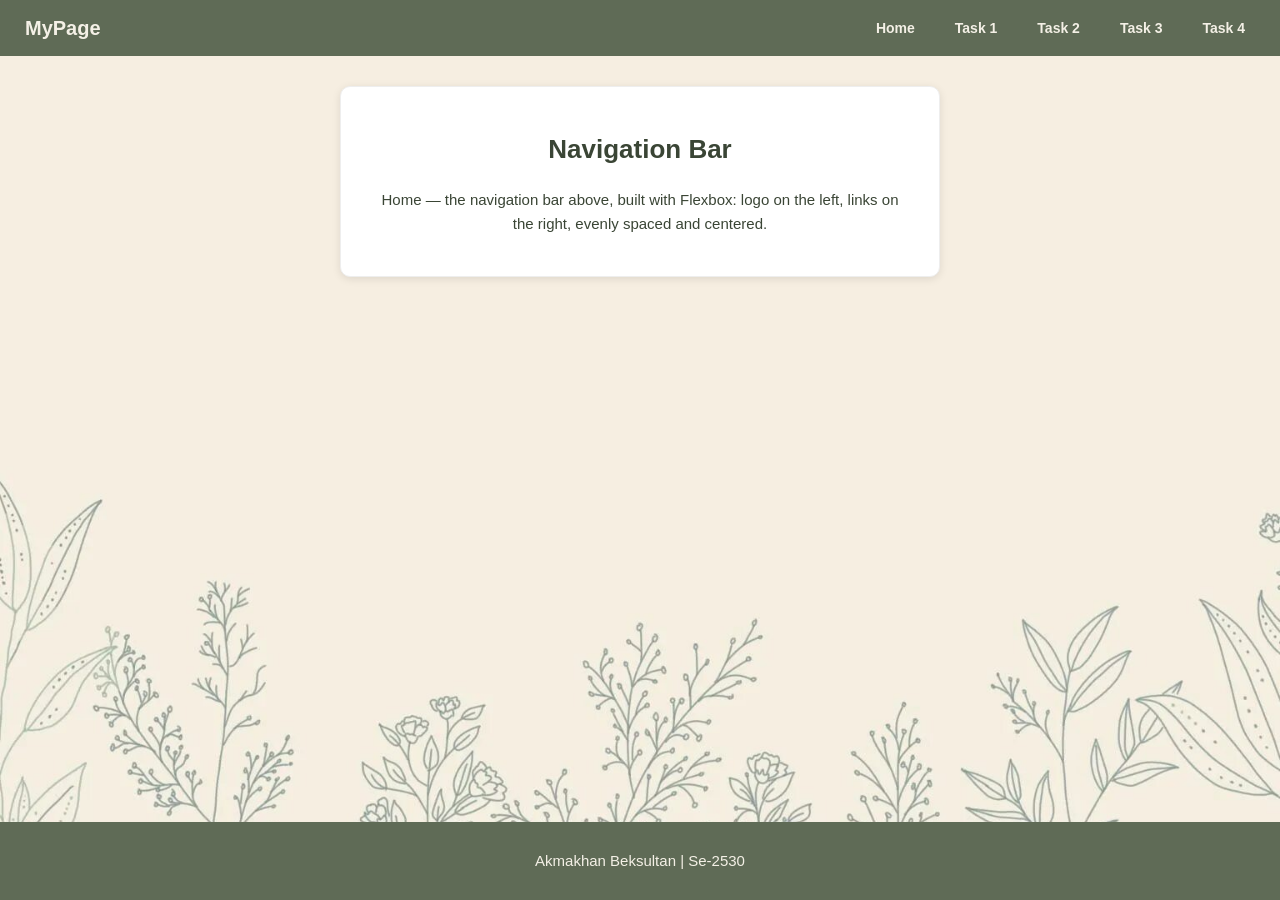
<file: index.html>
<!DOCTYPE html>
<html lang="en">
<head>
  <meta charset="UTF-8">
  <title>Navigation Bar</title>
  <link rel="stylesheet" href="style.css">
</head>
<body>

  <header>
    <a href="index.html" class="logo">MyPage</a>
    <nav>
      <ul>
        <li><a href="task0.html">Home</a></li>
        <li><a href="task1.html">Task 1</a></li>
        <li><a href="task2.html">Task 2</a></li>
        <li><a href="task3.html">Task 3</a></li>
        <li><a href="task4.html">Task 4</a></li>
      </ul>
    </nav>
  </header>

  <main>
    <div class="page-card">
      <h1>Navigation Bar</h1>
      <p>
        Home — the navigation bar above, built with Flexbox: logo on the
        left, links on the right, evenly spaced and centered.
      </p>
    </div>
  </main>

  <footer>
    <p> Akmakhan Beksultan | Se-2530</p>
  </footer>

</body>
</html>
</file>
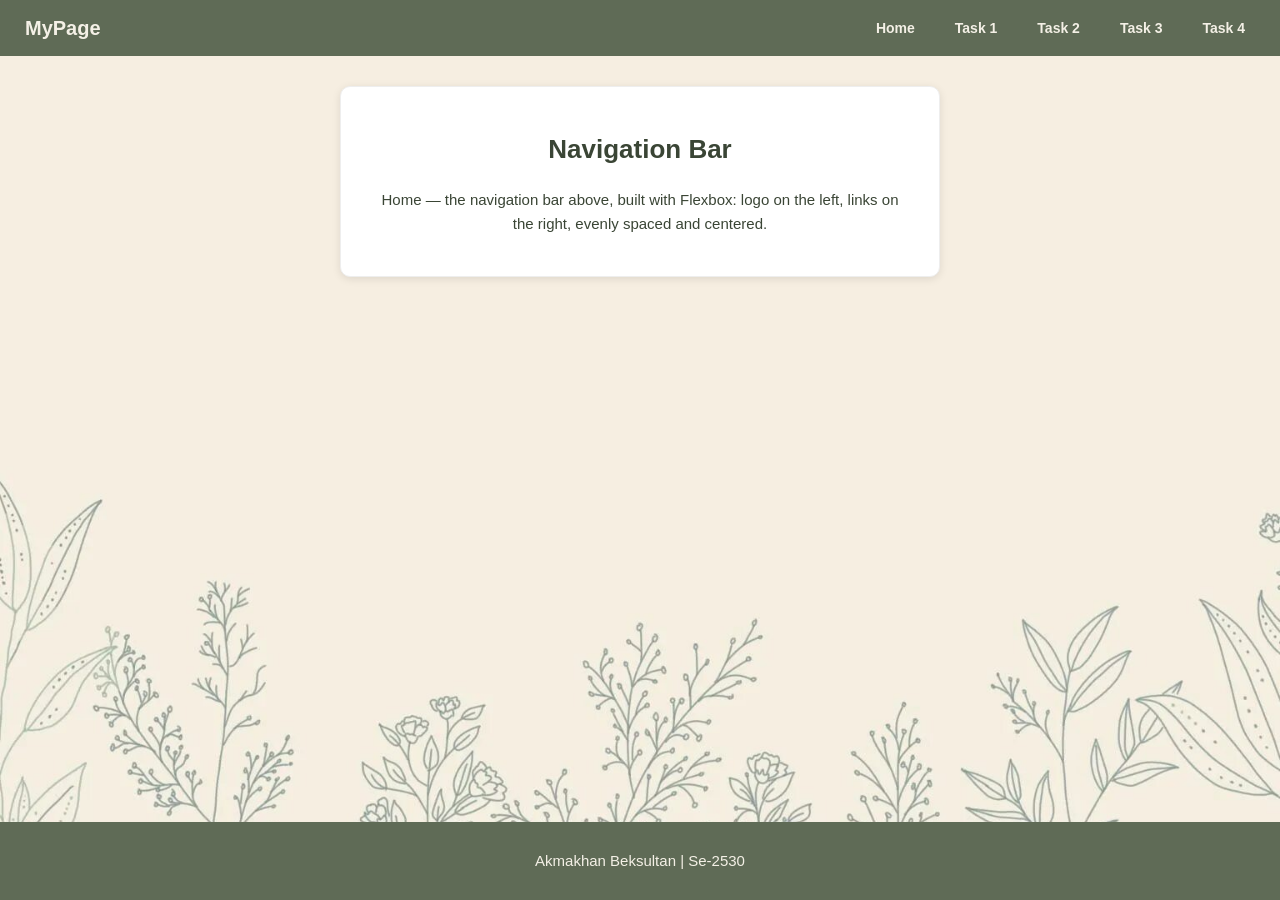
<file: task0.html>
<!DOCTYPE html>
<html lang="en">
<head>
  <meta charset="UTF-8">
  <title>Navigation Bar</title>
  <link rel="stylesheet" href="style.css">
</head>
<body>

  <header>
    <a href="index.html" class="logo">MyPage</a>
    <nav>
      <ul>
        <li><a href="task0.html">Home</a></li>
        <li><a href="task1.html">Task 1</a></li>
        <li><a href="task2.html">Task 2</a></li>
        <li><a href="task3.html">Task 3</a></li>
        <li><a href="task4.html">Task 4</a></li>
      </ul>
    </nav>
  </header>

  <main>
    <div class="page-card">
      <h1>Navigation Bar</h1>
      <p>
        Home — the navigation bar above, built with Flexbox: logo on the
        left, links on the right, evenly spaced and centered.
      </p>
    </div>
  </main>

  <footer>
    <p> Akmakhan Beksultan | Se-2530</p>
  </footer>

</body>
</html>
</file>
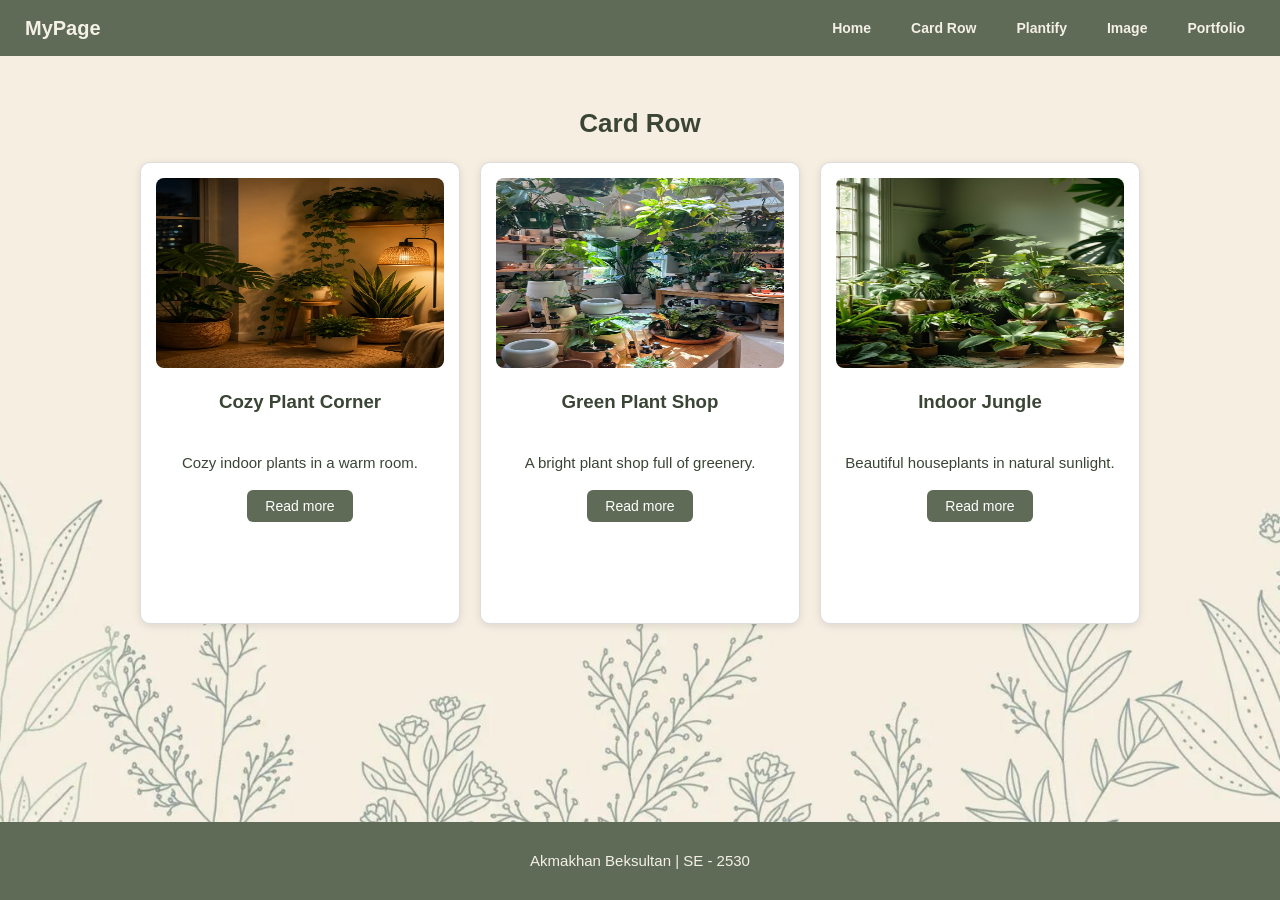
<file: task1.html>
<!DOCTYPE html>
<html lang="en">
<head>
  <meta charset="UTF-8">
  <title>Task 1 - Card Row</title>
  <link rel="stylesheet" href="style.css">
</head>
<body>

  <header>
    <div class="logo">MyPage</div>
    <nav>
      <ul>
        <li><a href="index.html">Home</a></li>
        <li><a href="task1.html">Card Row</a></li>
        <li><a href="task2.html">Plantify</a></li>
        <li><a href="task3.html">Image</a></li>
        <li><a href="task4.html">Portfolio</a></li>
      </ul>
    </nav>
  </header>

  <main>
    <h1>Card Row</h1>

    <div class="card-container">

      <div class="card">
        <img src="images/1.jpg" alt="Card 1 image">
        <h3>Cozy Plant Corner</h3>
        <p>Cozy indoor plants in a warm room.</p>
        <button>Read more</button>
      </div>

      <div class="card">
        <img src="images/2.jpg" alt="Card 2 image">
        <h3>Green Plant Shop</h3>
        <p>A bright plant shop full of greenery.</p>
        <button>Read more</button>
      </div>

      <div class="card">
        <img src="images/3.jpg" alt="Card 3 image">
        <h3>Indoor Jungle</h3>
        <p>Beautiful houseplants in natural sunlight.</p>
        <button>Read more</button>
      </div>

    </div>
  </main>

  <footer>
    <p> Akmakhan Beksultan | SE - 2530</p>
  </footer>

</body>
</html>
</file>
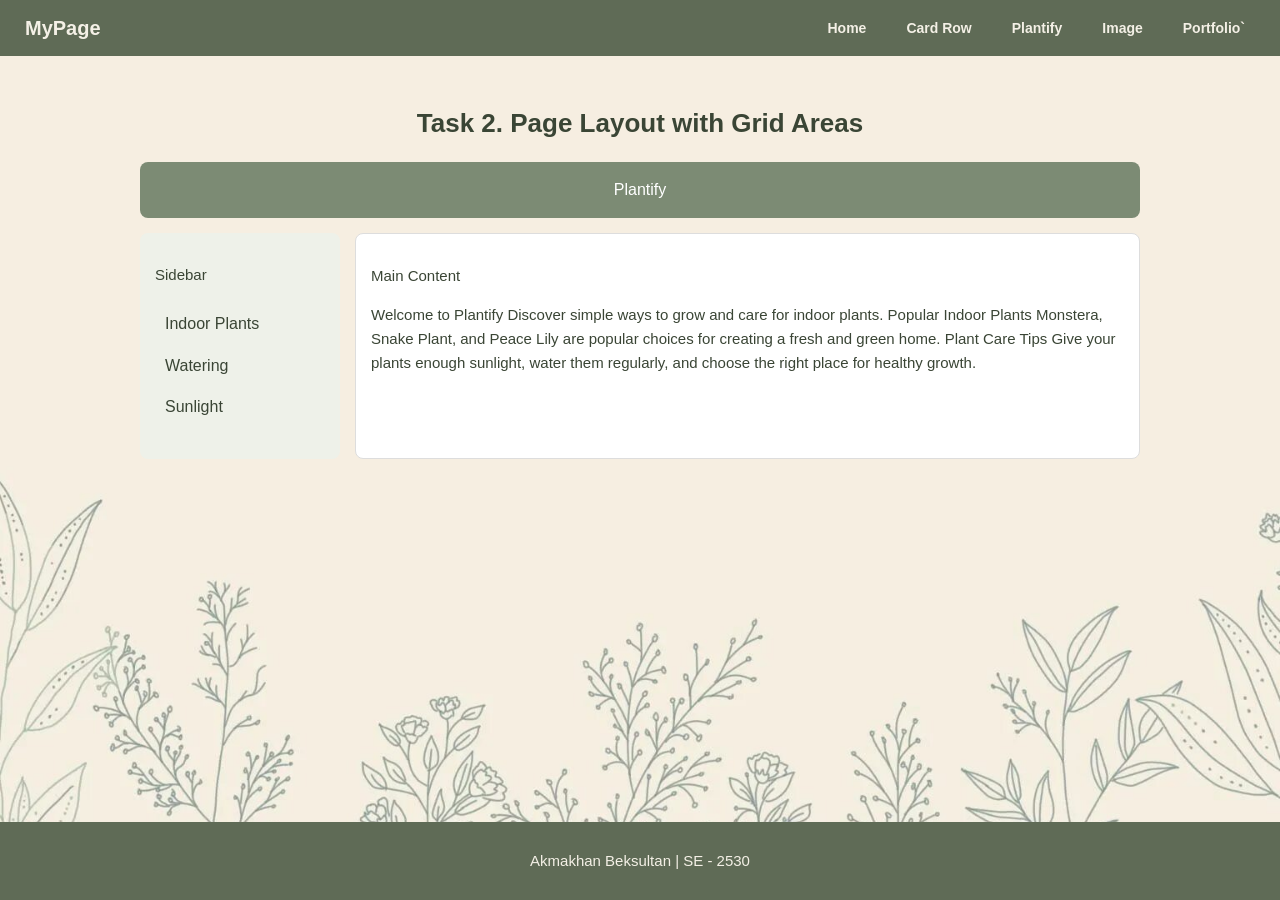
<file: task2.html>
<!DOCTYPE html>
<html lang="en">
<head>
  <meta charset="UTF-8">
  <title>Task 2 - Page Layout with Grid</title>
  <link rel="stylesheet" href="style.css">
</head>
<body>

  <header>
    <div class="logo">MyPage</div>
    <nav>
      <ul>
        <li><a href="index.html">Home</a></li>
        <li><a href="task1.html">Card Row</a></li>
        <li><a href="task2.html">Plantify</a></li>
        <li><a href="task3.html">Image</a></li>
        <li><a href="task4.html">Portfolio`</a></li>
      </ul>
    </nav>
  </header>

  <main>
    <h1>Task 2. Page Layout with Grid Areas</h1>

    <div class="grid-layout">

      <div class="grid-header">Plantify</div>

      <div class="grid-sidebar">
        <p>Sidebar</p>
        <ul>
          <li><a href="https://www.rhs.org.uk/plants"> Indoor Plants</a></li>
          <li><a href="https://www.rhs.org.uk/houseplants/watering">Watering</a></li>
          <li><a href="https://www.rhs.org.uk/houseplants/light">Sunlight</a></li>
        </ul>
      </div>

      <div class="grid-main">
        <p>Main Content</p>
        <p>Welcome to Plantify
        Discover simple ways to grow and care for indoor plants.
        
        Popular Indoor Plants
        Monstera, Snake Plant, and Peace Lily are popular choices for creating a fresh and green home.
        
        Plant Care Tips
        Give your plants enough sunlight, water them regularly, and choose the right place for healthy growth.</p>
  </main>

  <footer>
    <p> Akmakhan Beksultan | SE - 2530</p>
  </footer>

</body>
</html>
</file>
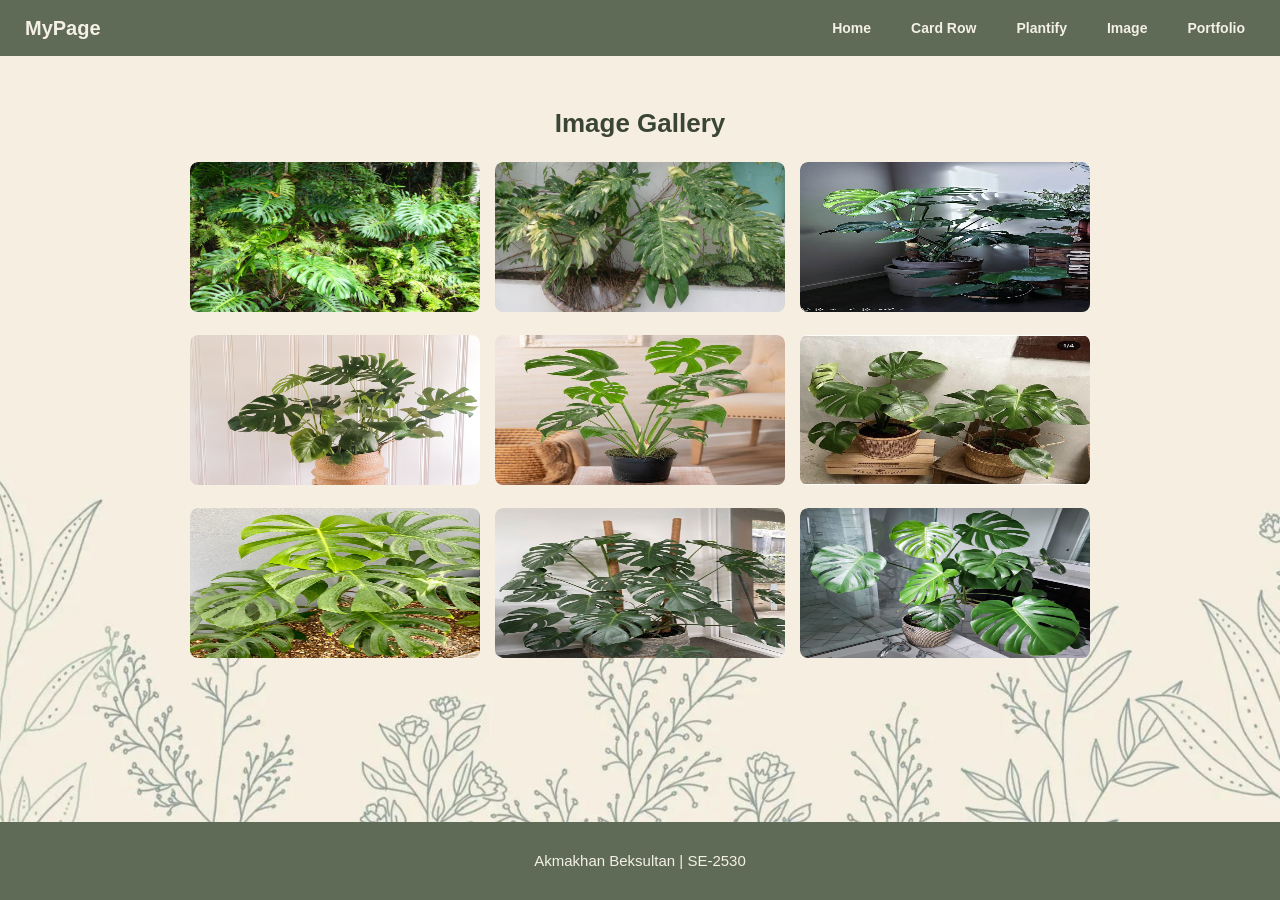
<file: task3.html>
<!DOCTYPE html>
<html lang="en">
<head>
  <meta charset="UTF-8">
  <title>Task 3 - Image Gallery</title>
  <link rel="stylesheet" href="style.css">
</head>
<body>

  <header>
    <div class="logo">MyPage</div>
    <nav>
      <ul>
        <li><a href="index.html">Home</a></li>
        <li><a href="task1.html">Card Row</a></li>
        <li><a href="task2.html">Plantify</a></li>
        <li><a href="task3.html">Image</a></li>
        <li><a href="task4.html">Portfolio</a></li>
      </ul>
    </nav>
  </header>

  <main>
    <h1>Image Gallery</h1>

    <div class="gallery">

      <div class="gallery-item">
        <img src="images/5.jpg" alt="Gallery image 1">
        <div class="gallery-caption">Photo 1</div>
      </div>

      <div class="gallery-item">
        <img src="images/6.jpg" alt="Gallery image 2">
        <div class="gallery-caption">Photo 2</div>
      </div>

      <div class="gallery-item">
        <img src="images/7.jpg" alt="Gallery image 3">
        <div class="gallery-caption">Photo 3</div>
      </div>

      <div class="gallery-item">
        <img src="images/8.jpg" alt="Gallery image 4">
        <div class="gallery-caption">Photo 4</div>
      </div>

      <div class="gallery-item">
        <img src="images/9.jpg" alt="Gallery image 5">
        <div class="gallery-caption">Photo 5</div>
      </div>

      <div class="gallery-item">
        <img src="images/10.jpg" alt="Gallery image 6">
        <div class="gallery-caption">Photo 6</div>
      </div>

      <div class="gallery-item">
        <img src="images/11.jpg" alt="Gallery image 7">
        <div class="gallery-caption">Photo 7</div>
      </div>

      <div class="gallery-item">
        <img src="images/12.jpg" alt="Gallery image 8">
        <div class="gallery-caption">Photo 8</div>
      </div>

      <div class="gallery-item">
        <img src="images/13.jpg" alt="Gallery image 9">
        <div class="gallery-caption">Photo 9</div>
      </div>

    </div>
  </main>

  <footer>
    <p>Akmakhan Beksultan | SE-2530 </p>
  </footer>

</body>
</html>
</file>
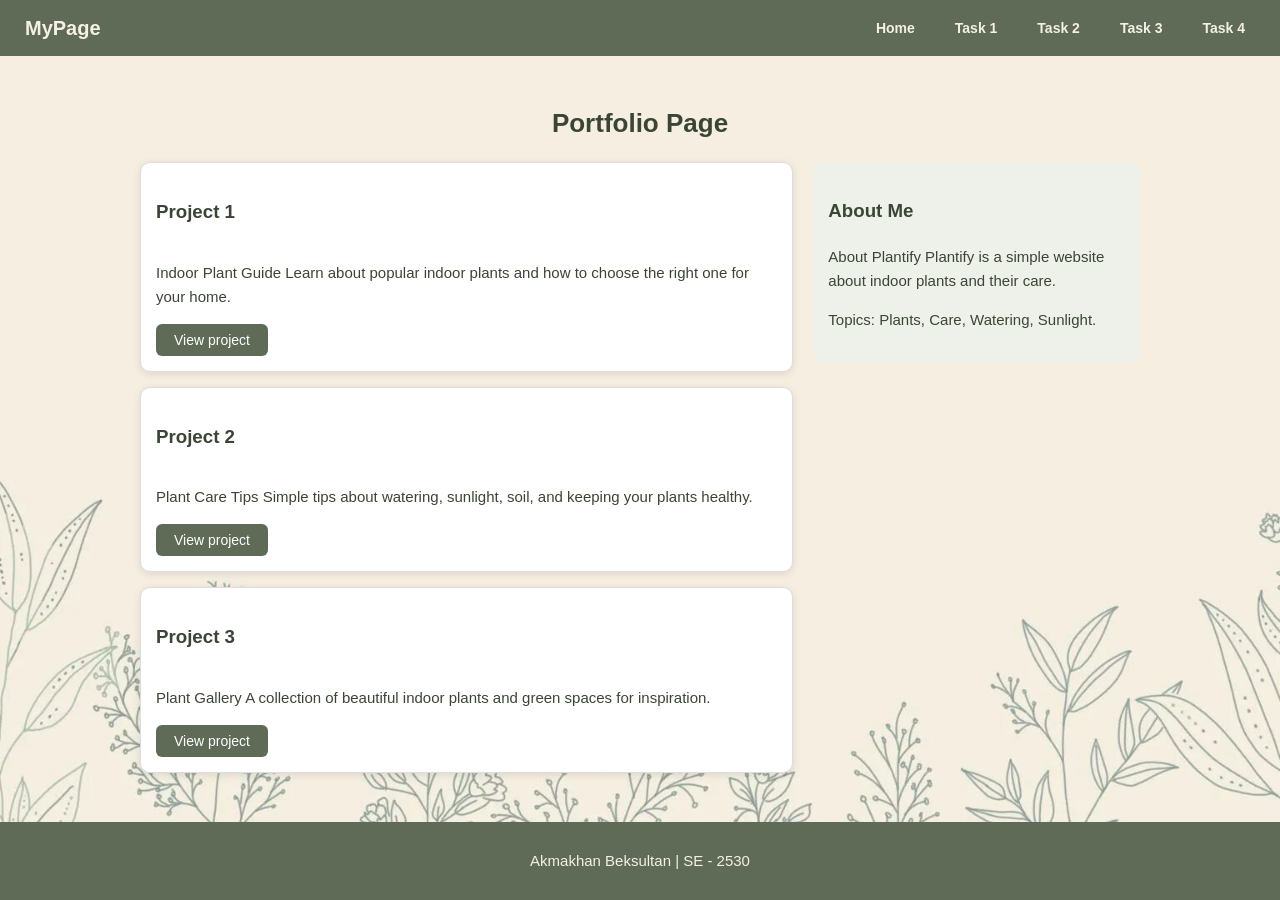
<file: task4.html>
<!DOCTYPE html>
<html lang="en">
<head>
  <meta charset="UTF-8">
  <title>Task 4 - Portfolio Page</title>
  <link rel="stylesheet" href="style.css">
</head>
<body>

  <header>
    <div class="logo">MyPage</div>
    <nav>
      <ul>
        <li><a href="task0.html">Home</a></li>
        <li><a href="task1.html">Task 1</a></li>
        <li><a href="task2.html">Task 2</a></li>
        <li><a href="task3.html">Task 3</a></li>
        <li><a href="task4.html">Task 4</a></li>
      </ul>
    </nav>
  </header>

  <main>
    <h1>Portfolio Page</h1>

    <div class="portfolio-layout">

      <div class="portfolio-projects">

        <div class="project-card">
          <h3>Project 1</h3>
          <p>Indoor Plant Guide
          Learn about popular indoor plants and how to choose the right one for your home.</p>
          <button>View project</button>
        </div>

        <div class="project-card">
          <h3>Project 2</h3>
          <p>Plant Care Tips
          Simple tips about watering, sunlight, soil, and keeping your plants healthy.</p>
          <button>View project</button>
        </div>

        <div class="project-card">
          <h3>Project 3</h3>
          <p>Plant Gallery
          A collection of beautiful indoor plants and green spaces for inspiration.</p>
          <button>View project</button>
        </div>

      </div>

      <div class="portfolio-info">
        <h3>About Me</h3>
        <p>About Plantify
        
        Plantify is a simple website about indoor plants and their care.</p>
        <p>Topics: Plants, Care, Watering, Sunlight.</p>
      </div>

    </div>
  </main>

  <footer>
    <p> Akmakhan Beksultan | SE - 2530</p>
  </footer>

</body>
</html>
</file>
<file: style.css>
html {
  height: 100%;
}

body {
  min-height: 100%;
  display: flex;
  flex-direction: column;
  margin: 0;
  padding: 0;
  font-family: 'Segoe UI', Arial, sans-serif;
  line-height: 1.6;
  color: #3a4535;
  background-color: #e8dfc8;
  background-image: url('i.jfif');
  background-size: cover;
  background-position: center;
  background-repeat: no-repeat;
  background-attachment: fixed;
}

/* Navigation Bar */

header {
  display: flex;
  flex-direction: row;
  justify-content: space-between;
  align-items: center;
  background-color: #5f6b56;
  padding: 12px 25px;
}

.logo {
  color: #f4f0e6;
  font-size: 20px;
  font-weight: bold;
  text-decoration: none;
}

nav ul {
  display: flex;
  flex-direction: row;
  align-items: center;
  gap: 20px;
  list-style: none;
  margin: 0;
  padding: 0;
}

nav ul li a {
  color: #f4f0e6;
  text-decoration: none;
  font-size: 14px;
  font-weight: bold;
  padding: 6px 10px;
}

nav ul li a:hover {
  background-color: #7c8b74;
  border-radius: 5px;
}

/*Page content wrapper*/

main {
  flex-grow: 1;
  display: flex;
  flex-direction: column;
  align-items: center;
  padding: 30px 20px;
}

.page-card {
  background-color: #ffffff;
  border: 1px solid #eeeeee;
  border-radius: 10px;
  box-shadow: 0 2px 8px rgba(0, 0, 0, 0.1);
  padding: 25px 30px;
  max-width: 600px;
  width: 100%;
  text-align: center;
  box-sizing: border-box;
}

h1 {
  text-align: center;
  font-size: 26px;
  color: #3a4535;
}

p {
  font-size: 15px;
  line-height: 1.6;
}

button {
  padding: 8px 18px;
  background-color: #5f6b56;
  color: #ffffff;
  border: none;
  border-radius: 6px;
  font-size: 14px;
  cursor: pointer;
}

button:hover {
  background-color: #3a4535;
}

footer {
  text-align: center;
  padding: 12px;
  background-color: #5f6b56;
  color: #f4f0e6;
}

/*  Task 1: Card Row (Flexbox) */

.card-container {
  display: flex;
  flex-direction: row;
  justify-content: center;
  align-items: stretch;
  flex-wrap: wrap;
  gap: 20px;
  max-width: 1000px;
  width: 100%;
}
.card {
  width: 430px;
  min-height: 430px;
}

.card {
  display: flex;
  flex-direction: column;
  align-items: center;
  flex-basis: 250px;
  flex-grow: 1;
  background-color: #ffffff;
  border: 1px solid #dddddd;
  border-radius: 10px;
  padding: 15px;
  text-align: center;
  box-shadow: 0 2px 8px rgba(0, 0, 0, 0.1);
}

.card img {
  width: 100%;
  height: 190px;
  border-radius: 8px;
}

.card:hover {
  transform: translateY(-6px);
  box-shadow: 0 6px 14px rgba(0, 0, 0, 0.15);
}

/* Task 2: Page Layout (Grid)  */

.grid-layout {
  display: grid;
  grid-template-columns: 200px 1fr;
  grid-template-rows: auto 1fr auto;
  grid-template-areas:
    "header header"
    "sidebar main"
    "footer footer";
  gap: 15px;
  max-width: 1000px;
  width: 100%;
}

.grid-header {
  grid-area: header;
  background-color: #7c8b74;
  color: #ffffff;
  padding: 15px;
  border-radius: 8px;
  text-align: center;
}

.grid-sidebar {
  grid-area: sidebar;
  background-color: #eef1e9;
  padding: 15px;
  border-radius: 8px;
}

.grid-sidebar ul {
  list-style: none;
  padding: 0;
}

.grid-sidebar a {
  display: block;
  padding: 8px 10px;
  color: #3a4535;
  text-decoration: none;
  border-radius: 6px;
}

.grid-sidebar a:hover {
  background-color: #7c8b74;
  color: #ffffff;
}

.grid-main {
  grid-area: main;
  background-color: #ffffff;
  border: 1px solid #dddddd;
  padding: 15px;
  border-radius: 8px;
}

.grid-footer {
  grid-area: footer;
  background-color: #7c8b74;
  color: #ffffff;
  padding: 15px;
  border-radius: 8px;
  text-align: center;
}

/* Task 3: Image Gallery (Grid)  */

.gallery {
  display: grid;
  grid-template-columns: repeat(3, 1fr);
  gap: 15px;
  max-width: 900px;
  width: 100%;
}

.gallery-item {
  position: relative;
  border-radius: 8px;
  overflow: hidden;
}

.gallery-item img {
  width: 100%;
  height: 150px;
  border-radius: 8px;
}

.gallery-caption {
  display: none;
  position: absolute;
  bottom: 0;
  left: 0;
  width: 100%;
  background-color: rgba(58, 69, 53, 0.75);
  color: #ffffff;
  text-align: center;
  padding: 6px 0;
}

.gallery-item:hover .gallery-caption {
  display: block;
}

/* Task 4: Portfolio Page (Flexbox + Grid)  */

.portfolio-layout {
  display: grid;
  grid-template-columns: 2fr 1fr;
  gap: 20px;
  max-width: 1000px;
  width: 100%;
}

.portfolio-projects {
  display: flex;
  flex-direction: column;
  gap: 15px;
}

.project-card {
  display: flex;
  flex-direction: column;
  align-items: flex-start;
  background-color: #ffffff;
  border: 1px solid #dddddd;
  border-radius: 10px;
  padding: 15px;
  box-shadow: 0 2px 8px rgba(0, 0, 0, 0.1);
}

.portfolio-info {
  background-color: #eef1e9;
  border-radius: 10px;
  padding: 15px;
  align-self: flex-start;
}
</file>
